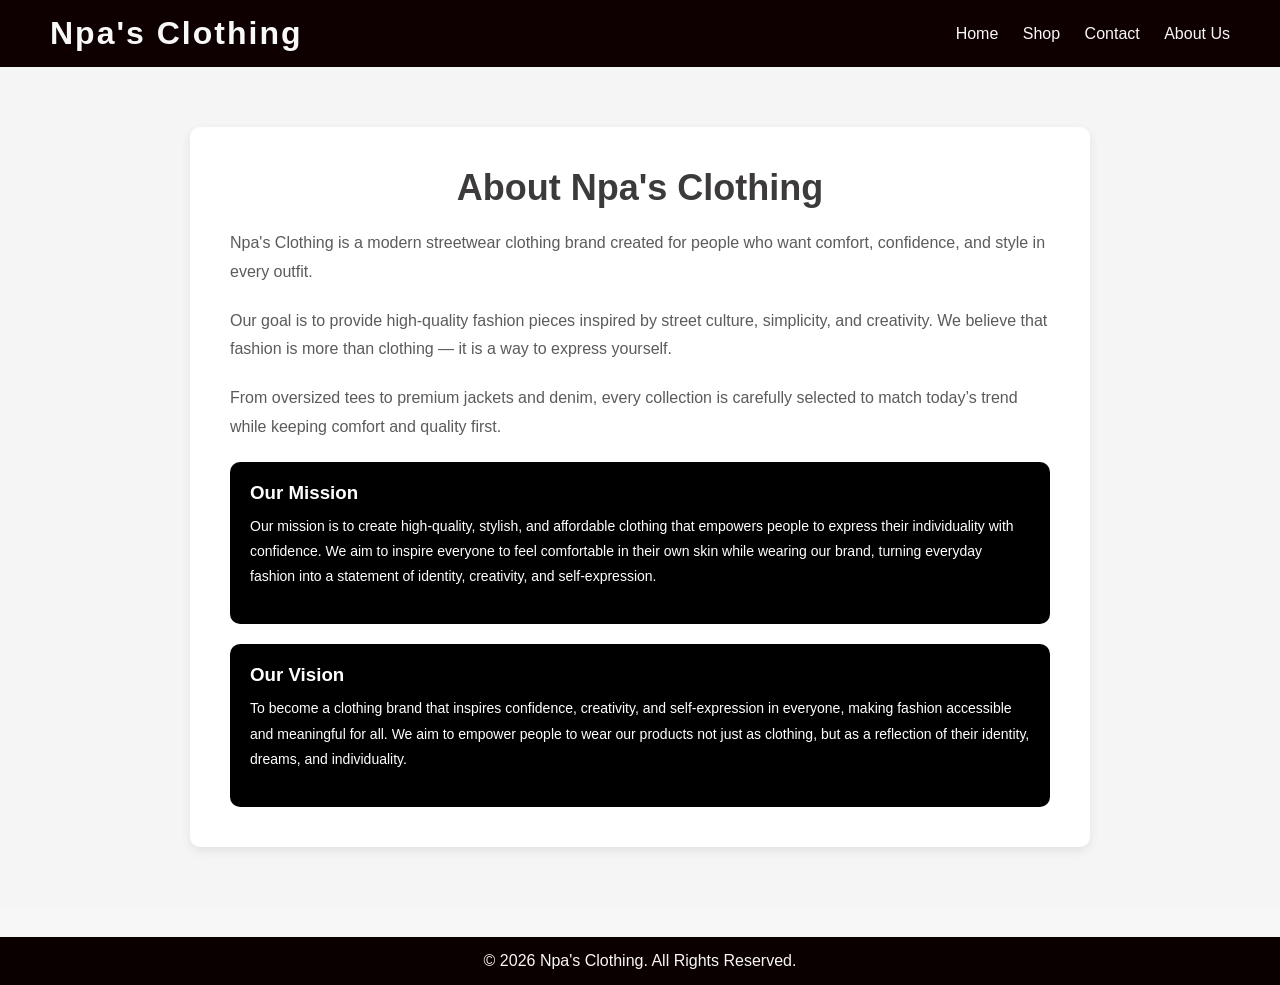
<file: aboutus.html>
<!DOCTYPE html>
<html lang="en">
<head>
    <meta charset="UTF-8">
    <meta name="viewport" content="width=device-width, initial-scale=1.0">
    <title>About Us - Npa's Clothing</title>
    <link rel="stylesheet" href="style.css">
</head>

<body>

<header>
    <h1>Npa's Clothing</h1>

    <nav>
        <a href="home.html">Home</a>
        <a href="shop.html">Shop</a>
        <a href="contact.html">Contact</a>
        <a href="aboutus.html">About Us</a>
    </nav>
</header>
<style>
.about{
    padding:60px 40px;
    background:#f5f5f5;
}

.about-container{
    max-width:900px;
    margin:auto;
    background:white;
    padding:40px;
    border-radius:10px;
    box-shadow:0 4px 10px rgba(67, 66, 66, 0.1);
}

.about-container h2{
    text-align:center;
    margin-bottom:20px;
    font-size:36px;
}

.about-container p{
    line-height:1.8;
    color:#5c5a5a;
    margin-bottom:20px;
    font-size:16px;
}
.about-container h1{
    line-height:1.8;
    color:#ffffff;
    margin-bottom:15px;
    font-size:14px;
    font-weight: normal;
}
body{
    font-family: Arial, sans-serif;
    font-weight: normal;
}


.mission-box,
.vision-box{
    background:#111;
    color:rgb(248, 246, 246);
    padding:20px;
    margin-top:20px;
    border-radius:10px;
    font-family: Arial, sans-serif;
    font-weight: normal;
}

.mission-box h3,
.vision-box h3{
    margin-bottom:10px;
}
.mission-box{
    background:#000000;
    color:white;
}

.vision-box{
    background:#000000;
    color:white;
}
</style>
<section class="about">
    <div class="about-container">

        <h2>About Npa's Clothing</h2>

        <p>
            Npa's Clothing is a modern streetwear clothing brand
            created for people who want comfort, confidence,
            and style in every outfit.
        </p>

        <p>
            Our goal is to provide high-quality fashion pieces
            inspired by street culture, simplicity, and creativity.
            We believe that fashion is more than clothing —
            it is a way to express yourself.
        </p>

        <p>
            From oversized tees to premium jackets and denim,
            every collection is carefully selected to match
            today’s trend while keeping comfort and quality first.
        </p>

        <div class="mission-box">
            <h3>Our Mission</h3>
            <h1>
                Our mission is to create high-quality, stylish, and affordable clothing that empowers people to express their individuality with confidence. We aim to inspire everyone to feel comfortable in their own skin while wearing our brand, turning everyday fashion into a statement of identity, creativity, and self-expression.
            </h1>
        </div>

        <div class="vision-box">
            <h3>Our Vision</h3>
            <h1>
               To become a clothing brand that inspires confidence, creativity, and self-expression in everyone, making fashion accessible and meaningful for all. We aim to empower people to wear our products not just as clothing, but as a reflection of their identity, dreams, and individuality.
            </h1>
        </div>

    </div>
</section>

<footer>
    <p>© 2026 Npa's Clothing. All Rights Reserved.</p>
</footer>

</body>
</html>
</file>
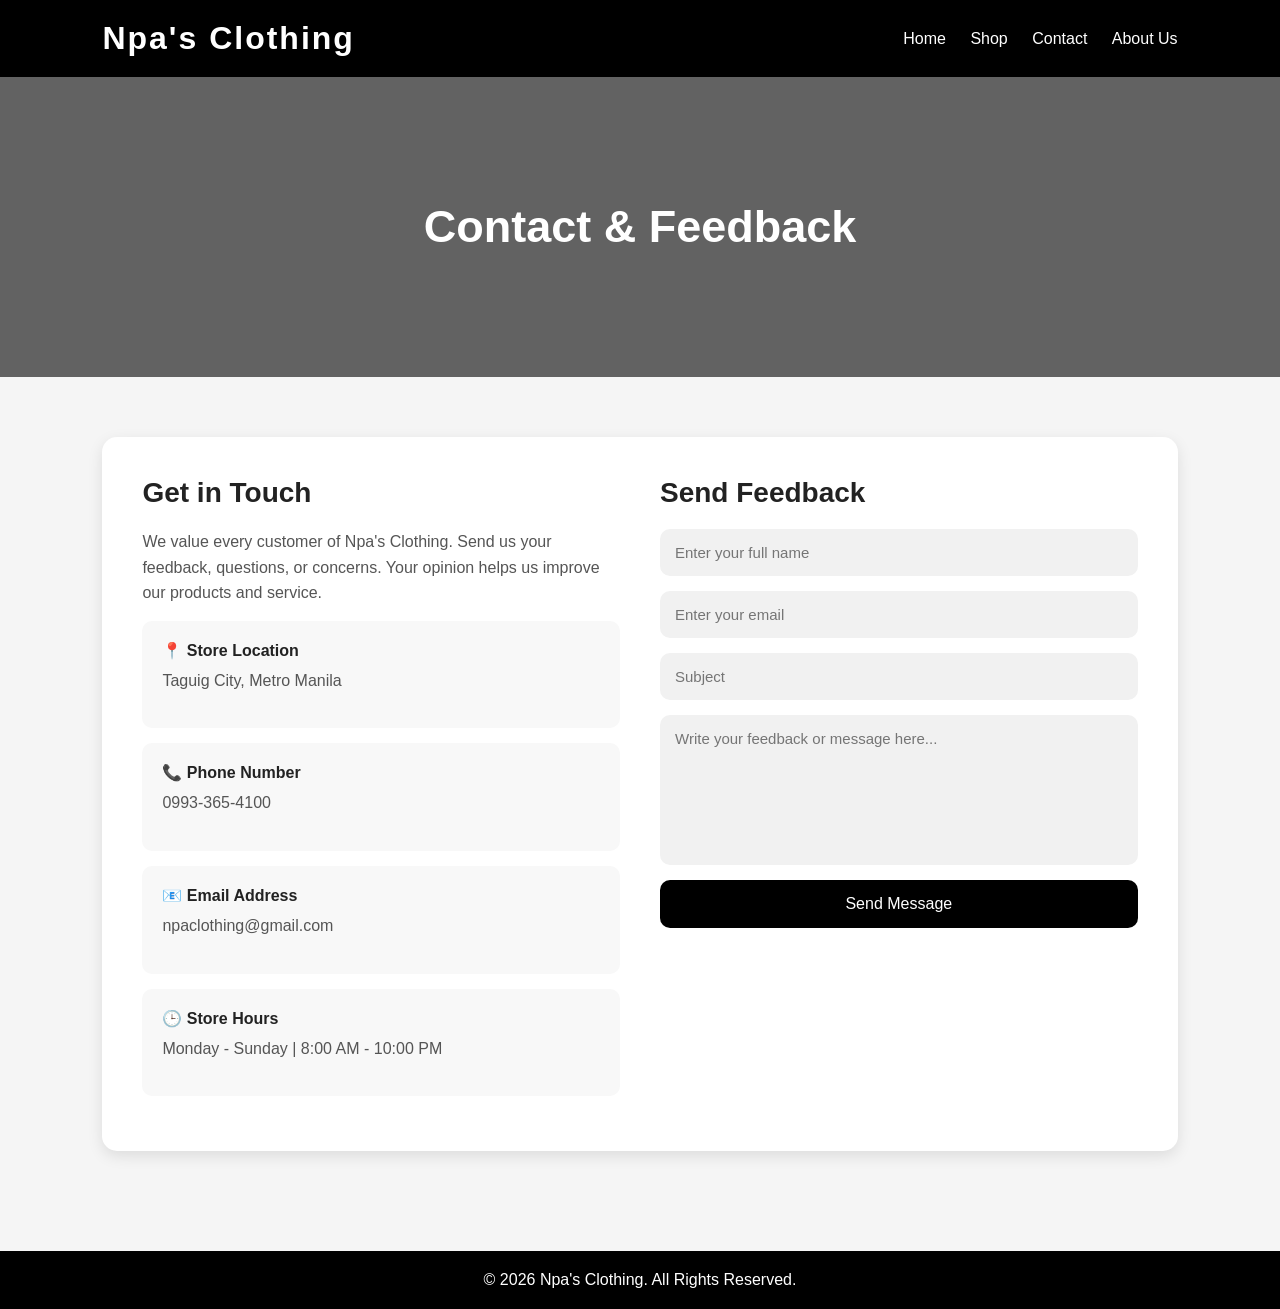
<file: contact.html>
<!DOCTYPE html>
<html lang="en">
<head>
    <meta charset="UTF-8">
    <meta name="viewport" content="width=device-width, initial-scale=1.0">
    <title>Npa's Clothing - Contact</title>

    <style>
        *{
            margin:0;
            padding:0;
            box-sizing:border-box;
            font-family:Arial, sans-serif;
        }

        body{
            background:#f5f5f5;
            color:#222;
        }

        /* HEADER */
        header{
            background:black;
            color:white;
            padding:20px 8%;
            display:flex;
            justify-content:space-between;
            align-items:center;
        }

        header h1{
            font-size:32px;
            letter-spacing:2px;
        }

        nav a{
            color:white;
            text-decoration:none;
            margin-left:20px;
            font-size:16px;
            transition:0.3s;
        }

        nav a:hover{
            color:#c7c7c7;
        }

        /* HERO */
        .contact-hero{
            background:url('https://images.unsplash.com/photo-1523381210434-271e8be1f52b?q=80&w=1600&auto=format&fit=crop') center/cover;
            height:300px;
            display:flex;
            justify-content:center;
            align-items:center;
            position:relative;
        }

        .contact-hero::after{
            content:'';
            position:absolute;
            width:100%;
            height:100%;
            background:rgba(0,0,0,0.6);
        }

        .contact-hero h2{
            position:relative;
            color:white;
            font-size:45px;
            z-index:1;
            text-align:center;
        }

        /* CONTACT SECTION */
        .contact{
            padding:60px 8%;
        }

        .contact-container{
            display:grid;
            grid-template-columns:1fr 1fr;
            gap:40px;
            background:white;
            padding:40px;
            border-radius:15px;
            box-shadow:0 5px 15px rgba(0,0,0,0.1);
        }

        .contact-info h3,
        .contact-form h3{
            font-size:28px;
            margin-bottom:20px;
        }

        .contact-info p{
            margin-bottom:15px;
            color:#555;
            line-height:1.6;
        }

        .info-box{
            background:#f8f8f8;
            padding:20px;
            border-radius:10px;
            margin-bottom:15px;
            transition:0.3s;
        }

        .info-box:hover{
            transform:translateY(-5px);
            background:#ececec;
        }

        .info-box h4{
            margin-bottom:8px;
        }

        /* FORM */
        .contact-form form{
            display:flex;
            flex-direction:column;
        }

        .contact-form input,
        .contact-form textarea{
            margin-bottom:15px;
            padding:15px;
            border:none;
            background:#f1f1f1;
            border-radius:10px;
            font-size:15px;
        }

        .contact-form textarea{
            resize:none;
            height:150px;
        }

        .contact-form button{
            padding:15px;
            border:none;
            background:black;
            color:white;
            font-size:16px;
            border-radius:10px;
            cursor:pointer;
            transition:0.3s;
        }

        .contact-form button:hover{
            background:#333;
        }

        /* FOOTER */
        footer{
            background:black;
            color:white;
            text-align:center;
            padding:20px;
            margin-top:40px;
        }

        /* RESPONSIVE */
        @media(max-width:900px){
            .contact-container{
                grid-template-columns:1fr;
            }

            header{
                flex-direction:column;
            }

            nav{
                margin-top:15px;
            }
        }
    </style>
</head>

<body>

    <!-- HEADER -->
    <header>
        <h1>Npa's Clothing</h1>

        <nav>
            <a href="home.html">Home</a>
            <a href="shop.html">Shop</a>
            <a href="contact.html">Contact</a>
            <a href="aboutus.html">About Us</a>
        </nav>
    </header>

    <section class="contact-hero">
        <h2>Contact & Feedback</h2>
    </section>

    <section class="contact">

        <div class="contact-container">

            <div class="contact-info">
                <h3>Get in Touch</h3>

                <p>
                    We value every customer of Npa's Clothing.
                    Send us your feedback, questions, or concerns.
                    Your opinion helps us improve our products and service.
                </p>

                <div class="info-box">
                    <h4>📍 Store Location</h4>
                    <p>Taguig City, Metro Manila</p>
                </div>

                <div class="info-box">
                    <h4>📞 Phone Number</h4>
                    <p>0993-365-4100</p>
                </div>

                <div class="info-box">
                    <h4>📧 Email Address</h4>
                    <p>npaclothing@gmail.com</p>
                </div>

                <div class="info-box">
                    <h4>🕒 Store Hours</h4>
                    <p>Monday - Sunday | 8:00 AM - 10:00 PM</p>
                </div>
            </div>

            <div class="contact-form">
                <h3>Send Feedback</h3>

                <form>
                    <input type="text" placeholder="Enter your full name" required>

                    <input type="email" placeholder="Enter your email" required>

                    <input type="text" placeholder="Subject">

                    <textarea placeholder="Write your feedback or message here..." required></textarea>

                    <button type="submit">Send Message</button>
                </form>
            </div>

        </div>

    </section>


    <footer>
        <p>© 2026 Npa's Clothing. All Rights Reserved.</p>
    </footer>

</body>
</html>
</file>
<file: style.css>
*{
               margin: 0;
            padding: 0;
            box-sizing: border-box;
            font-family: Arial, sans-serif;

}

body{
      background: hsl(0, 7%, 97%);
            color: #3c3a3a;
}

header{
    background: rgb(14, 0, 0);
    color: rgb(249, 248, 248);
    padding: 15px 50px;
    display: flex;
    justify-content: space-between;
    align-items: center;
}

header h1 {
            letter-spacing: 2px;
        }

        nav a {
            color: rgb(249, 247, 247);
            margin-left: 20px;
            text-decoration: none;
            transition: 0.3s;
        }

        nav a:hover {
            color: #febc04;
        }

        .hero {
            height: 80vh;
            background: url('https://images.unsplash.com/photo-1521335629791-ce4aec67dd53') no-repeat center/cover;
            display: flex;
            justify-content: center;
            align-items: center;
            color: rgb(246, 243, 243);
            text-align: center;
        }

        .hero h2 {
            font-size: 50px;
            background: rgba(0,0,0,0.5);
            padding: 20px;
        }

        .products {
            padding: 50px;
            text-align: center;
        }

        .products h2 {
            margin-bottom: 30px;
        }

        .product-grid {
            display: grid;
            grid-template-columns: repeat(auto-fit, minmax(200px, 1fr));
            gap: 20px;
        }

        .card {
            background: rgb(245, 243, 243);
            padding: 15px;
            border-radius: 10px;
            transition: 0.3s;
        }

        .card:hover {
            transform: scale(1.05);
        }

        .card img {
            width: 50%;
            border-radius: 10px;
        }

        .card h3 {
            margin: 10px 0;
        }

        .card p {
            color: #f5f5f5;
        }

        footer {
            background: rgb(11, 0, 0);
            color: rgb(250, 247, 247);
            text-align: center;
            padding: 15px;
            margin-top: 30px;
        }
</file>
